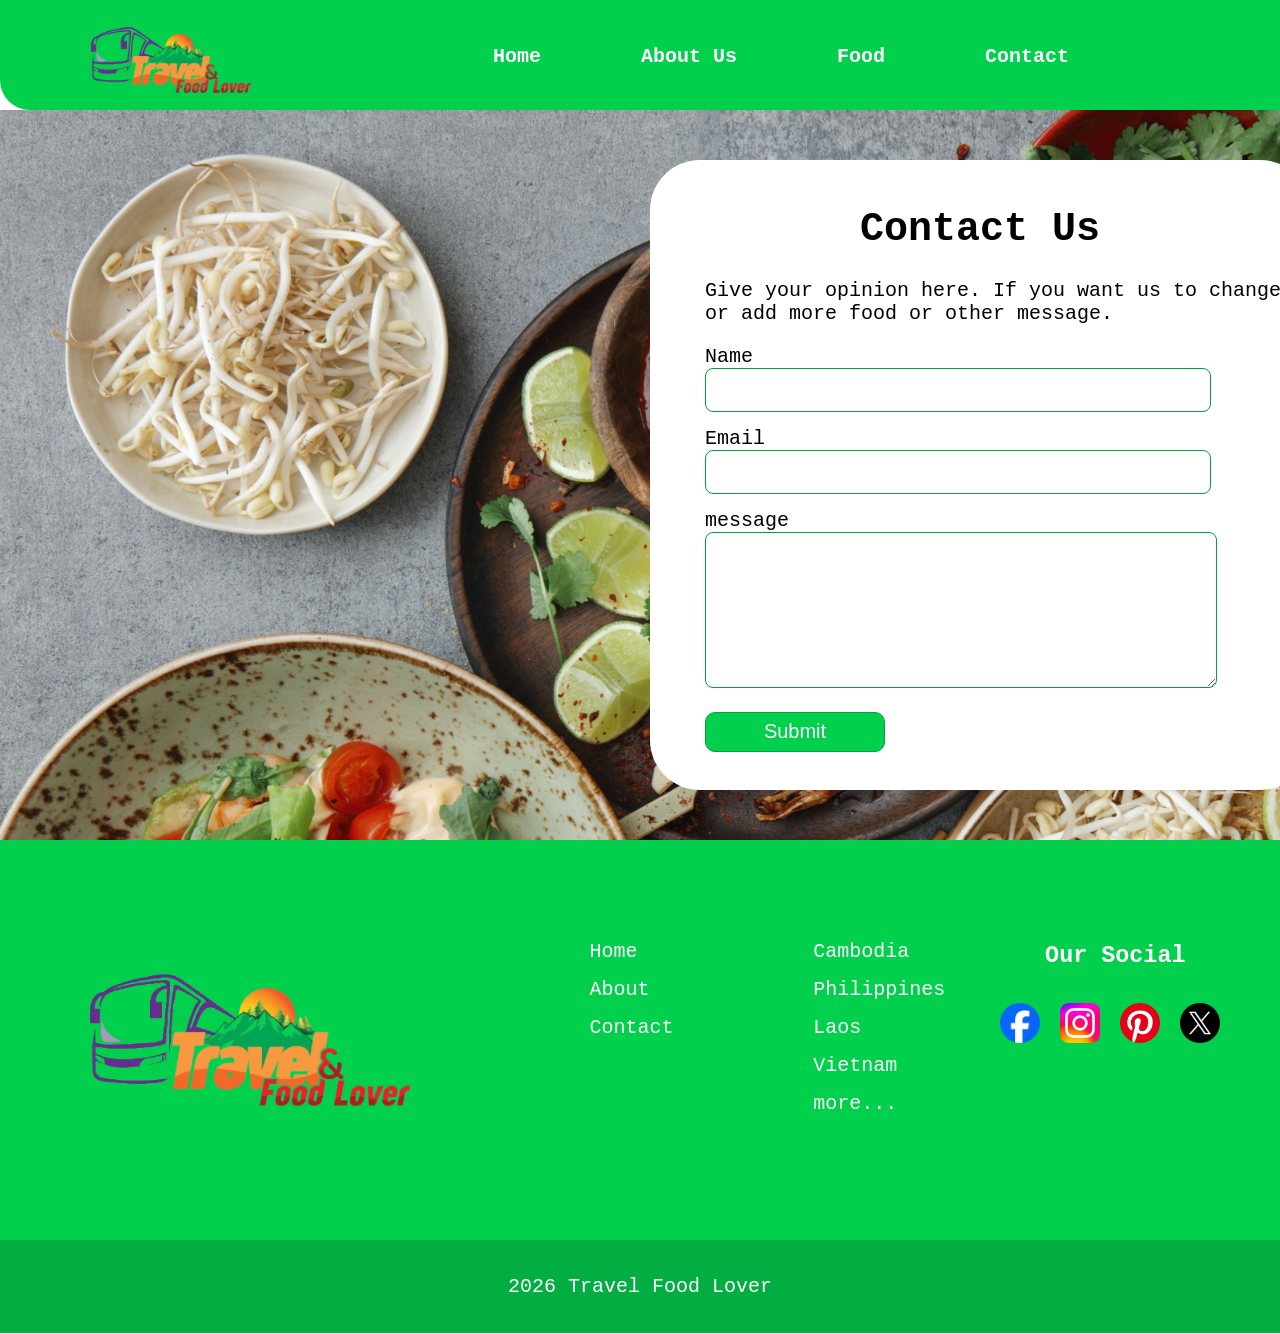
<file: contact.html>
<!DOCTYPE html>
<html lang="en">
<head>
    <meta charset="UTF-8">
    <meta name="viewport" content="width=device-width, initial-scale=1.0">
    <title>Contact us</title>
    <link rel="stylesheet" href="css/contact.css">
</head>
<body>
    <!-- Header -->
     <header>
        <nav>
            <!-- logo -->
            <div class="logo">
                <img src="image/logo.png" alt="logo">
            </div>
            <!-- Menu -->
            <ul class="navbar">
                <li><a href="index.html">Home</a></li>
                <li><a href="about.html">About Us</a></li>
                <li class="food">
                    <a href="">Food</a>
                    <ul class="dropdown">
                        <li><a href="cambodia.html">Cambodia</a></li>
                        <li><a href="">Philippines</a></li>
                        <li><a href="">Laos</a></li>
                        <li><a href="">Vietnam</a></li>
                        <li><a href="">Malaysia</a></li>
                        <li><a href="">Indonesia</a></li>
                        <li><a href="">Brunei</a></li>
                        <li><a href="">Myanmar</a></li>
                        <li><a href="">Singapore</a></li>
                        <li><a href="">Timor-Lest</a></li>
                        <li><a href="">Thailand</a></li>
                    </ul>
                </li>
                <li><a href="">Contact</a></li>
            </ul>
        </nav>
     </header>
     <!-- main -->
      <main>
        <div class="content">
            <div class="description">
                <h1 style="text-align: center;">Contact Us</h1>
                <p style="width: 580px;">Give your opinion here. If you want us to change or add more food or other message.</p>
            </div>
            <form action="">
                <label for="">Name</label><br>
                <input type="text"><br>
                <label for="">Email</label><br>
                <input type="email"><br>
                <label for="">message</label><br>
                <textarea name="" id=""></textarea><br>
                <button>
                    Submit
                </button>
            </form>
        </div>
      </main>
     <!-- footer -->
     <footer>
        <!-- foot -->
        <div class="foot">
             <!-- logo -->
            <div class="logo1">
                <img style="width: 400px;" src="image/logo.png" alt="">
            </div>
            <!-- menu -->
             <div class="choice">
                <ul>
                    <li><a href="index.html">Home</a></li>
                    <li><a href="about.html">About</a></li>
                    <li><a href="">Contact</a></li>
                </ul>
             </div>
             <!-- country -->
             <div class="choice">
                <ul class="option">
                    <li><a href="cambodia.html">Cambodia</a></li>
                    <li><a href="">Philippines</a></li>
                    <li><a href="">Laos</a></li>
                    <li><a href="">Vietnam</a></li>
                    <li>
                        <a href="">more...</a>
                        <ul class="dropdown2">
                            <li><a href="">Malaysia</a></li>
                            <li><a href="">Indonesia</a></li>
                            <li><a href="">Brunei</a></li>
                            <li><a href="">Myanmar</a></li>
                            <li><a href="">Singapore</a></li>
                            <li><a href="">Timor-Lest</a></li>
                            <li><a href="">Thailand</a></li>
                        </ul>
                    </li>
                </ul>
             </div>
             <!-- social -->
              <div class="choice">
                 <div>
                    <h3 style="color: white;">Our Social</h3>
                 </div>
                 <div class="social">
                    <ul>
                        <li><img src="image/facebook.png" alt="facebook"></li>
                        <li><img src="image/instagram.png" alt="instagram"></li>
                        <li><img src="image/pinterest.png" alt="pinterest"></li>
                        <li><img src="image/X.png" alt="X"></li>
                    </ul>
                 </div>
              </div>
        </div>
        <!-- copyright -->
        <div class="copyright">
            <p><i class="fa-regular fa-copyright"></i> 2026 Travel Food Lover</p>
        </div>
     </footer>
</body>
</html>
</file>
<file: css/contact.css>
body{
    margin: 0;
    padding: 0;
    font-size: 20px;
    font-family: monospace;     
}
/* header */
nav{
    font-family: monospace;
    font-size: 20px;
    font-weight: bold;
    display: flex;
    justify-content: center;
    background-color: #00D04C;
    border-radius: 0 0 0 30px ;
    height: 110px;
    justify-content: space-around;
}
nav .logo img{
    height: 200px;
    width: 200px;
    margin: -40px;
}
nav .navbar{
    list-style: none;
    display: flex;

}
nav .navbar a{
    color: white;
    text-decoration: none;
}
.navbar a:hover{
    color: #CD0000;
}
nav ul li{
    padding-right: 100px;
    margin-top: 25px;
}
.list ul li{
    list-style: none;
}
/* dropdown */
.navbar li{
    position: relative;
}
.dropdown{
    position: absolute;
    top: 100%;
    background: #02AE41;
    width: 150px;
    padding-bottom: 30px;
    list-style: none;
    visibility: hidden;
    transform: translateY(10px);
    transition: all 0.3s ease;
    z-index: 10;
}
.navbar > li:hover .dropdown {
     opacity: 1;
    visibility: visible;
     transform: translateY(0);
}
/* main */
main{
    background-image: url("../image/contact.jpg");
    padding: 50px 650px 50px;  
    margin-bottom: -50px;
}
main .content{
    width: 550px;
    height: 600px;
    background-color: white;
    padding: 20px 55px 10px;
    border-radius: 50px;

    
}
main .content form input{
    width: 500px;
    height: 40px;
    margin-bottom: 15px;
    border-radius: 8px;
    border: 1px solid #059f3d;
    font-size: 18px;
}
main .content form textarea{
    width: 500px;
    height: 150px;
    margin-bottom: 18px;
    border-radius: 8px;
    border: 1px solid #059f3d;
    font-size: 15px;
    padding: 2px 5px;
}
main .content form button{
    align-items: center;
    font-size: 20px;
    width: 180px;
    height: 40px;
    border-radius: 10px;
    border: 1px solid #059f3d;
    background-color: #00D04C;
    color: white;
}

/* footer */
footer .foot{
    background-color: #00D04C;
    height: 400px;
    display: flex;
    justify-content: space-around;
    margin-top: 50px;
}
footer .foot .choice{
    padding-top: 80px
}
footer .foot .choice ul li{
    list-style: none;
    margin-bottom: 15px;
}
footer .foot .choice ul li a{
   text-decoration: none; 
   font-family: monospace;
    color: white;
}
footer .foot .choice ul li a:hover {
   color: #CD0000;
}
.choice .option ul li{
    position: relative;
}
.choice .social ul img{
    width: 40px;
     margin: 10px;
}
.choice .social ul {
   display: flex;
   margin-left: -95px;
  
}
.dropdown2{
    position: absolute;
    top: 100%;
    background: #02AE41;
    width: 150px;
    padding: 20px;
    list-style: none;
    visibility: hidden;
    transform: translateY(10px);
    transition: all 0.3s ease;
    z-index: 10;
}
.option > li:hover .dropdown2 {
    opacity: 1;
    visibility: visible;
     transform: translateY(0);
}

.copyright {
    background-color: #02AE41;
    text-align: center;
    color: white;
    padding: 15px 0;
}
</file>
